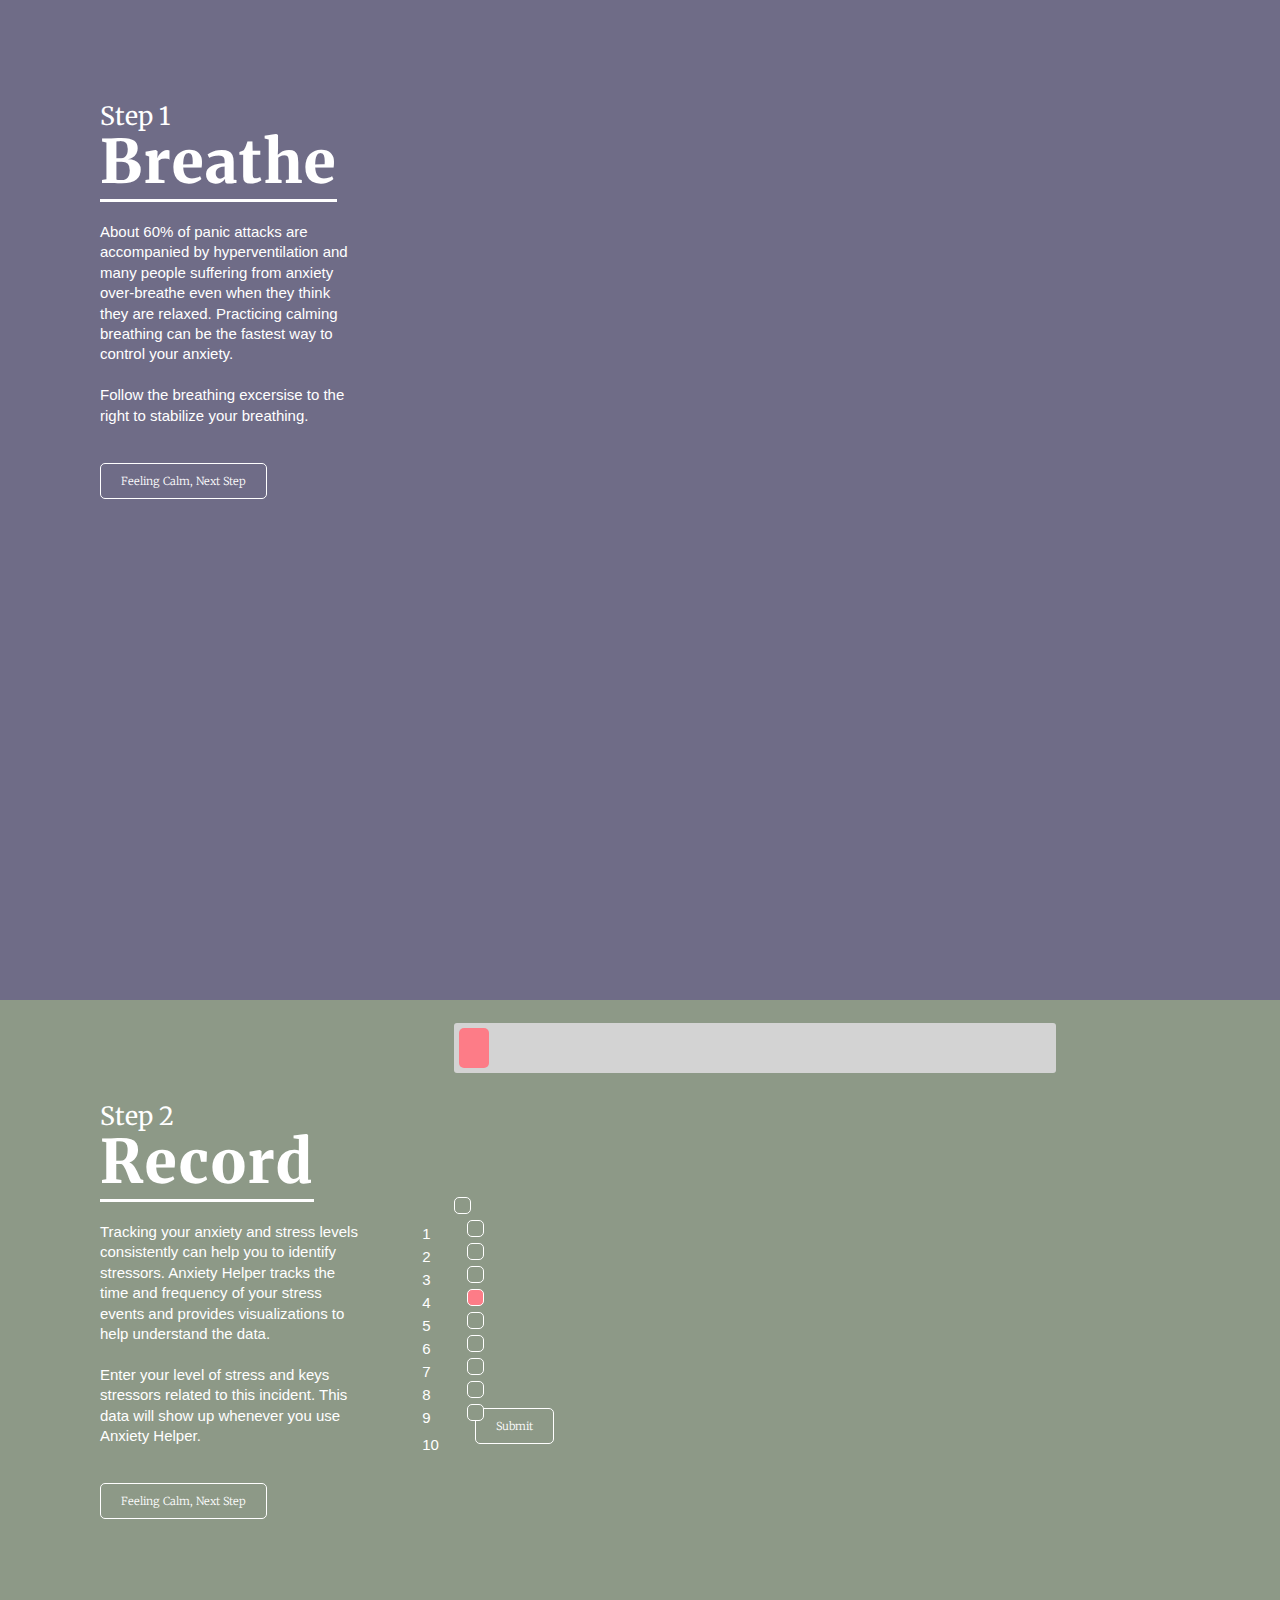
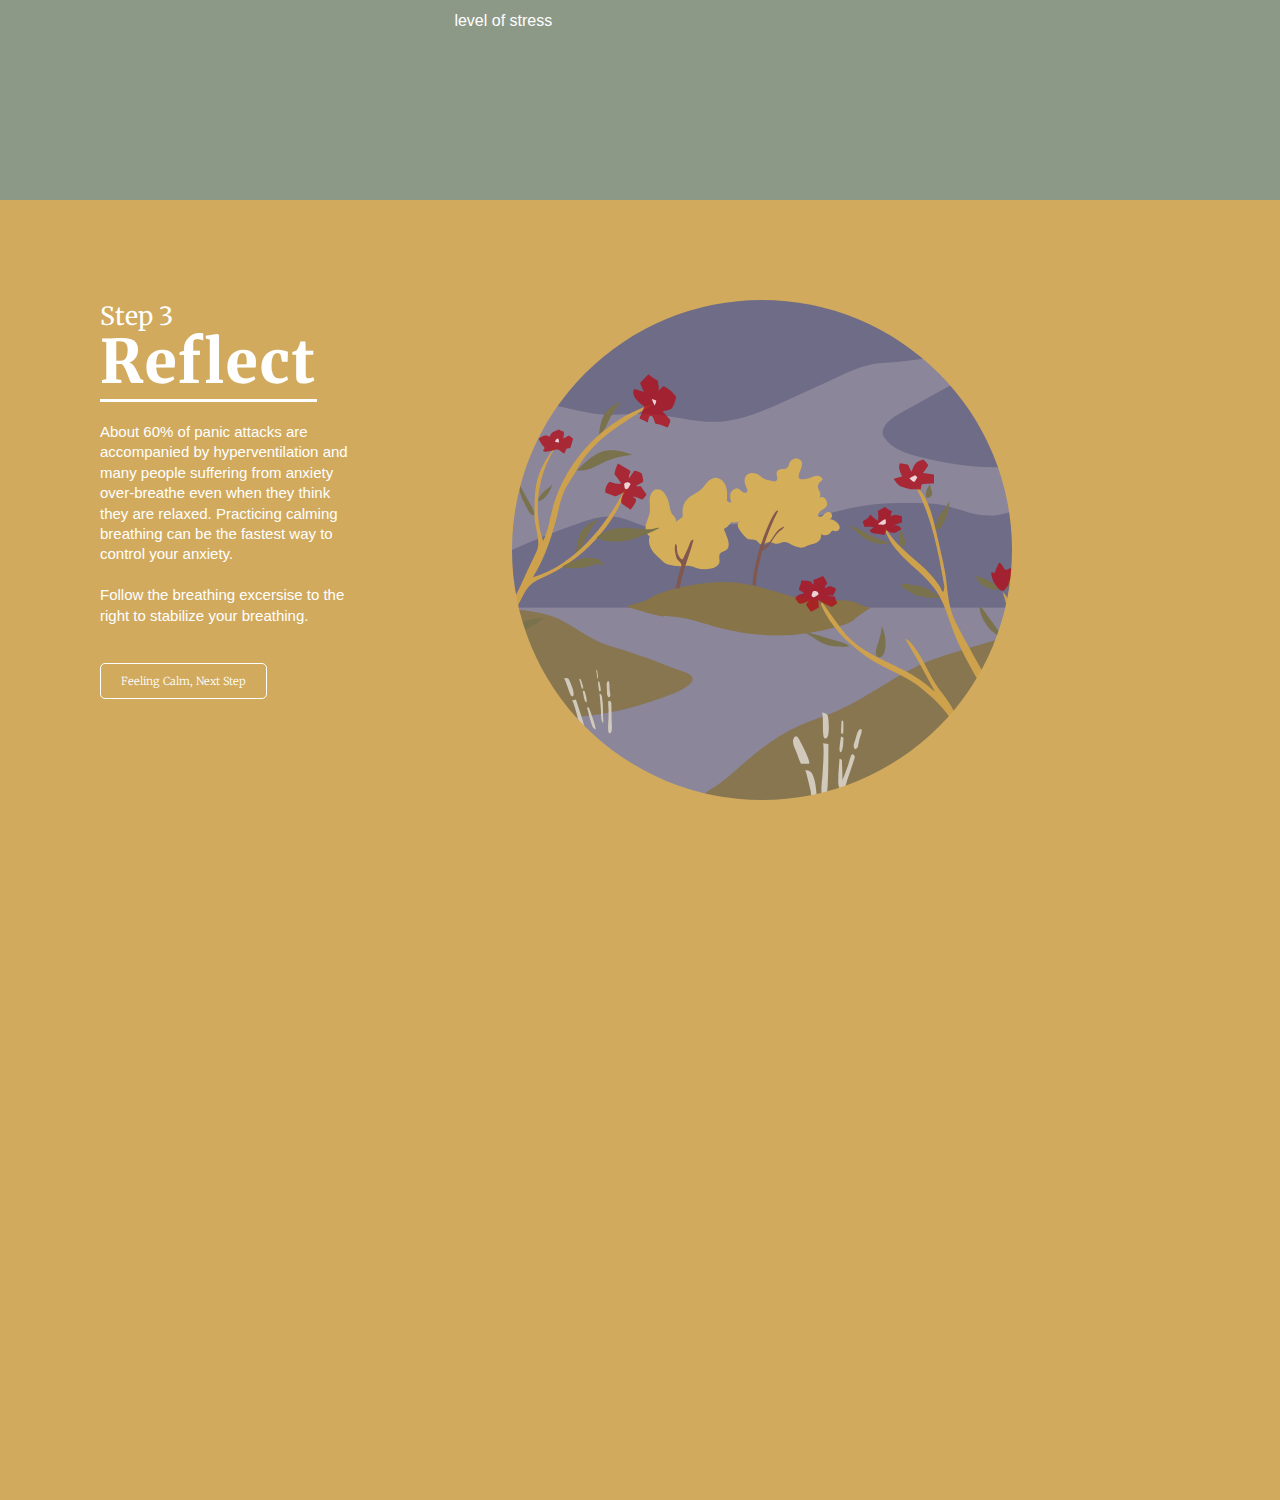
<file: index.html>
<!DOCTYPE html>
<html>
<head>
	<title></title>
	<link rel="stylesheet" type="text/css" href="css/styles.css">
	<link href="https://fonts.googleapis.com/css?family=Merriweather:400,700,900" rel="stylesheet">
	<script src="js/jquery-3.2.1.min.js"></script>
    <script src="js/Chart.min.js"></script>
</head>
<body>
	<div id ="header">
		<span class="info">
			<h1>Step 1<br><em>Breathe</em></h1>
			<p>
				About 60% of panic attacks are accompanied by hyperventilation and many people suffering from anxiety over-breathe even when they think they are relaxed. Practicing calming breathing can be the fastest way to control your anxiety.
				<br><br>
				Follow the breathing excersise to the right to stabilize your breathing.
			</p><br><br>
			<a class= "jump" href="#middleTag">
				Feeling Calm, Next Step
			</a>
		</span>

		<div class="imagesContainer">
		</div>
	</div>
	<a name="middleTag"></a>
	<div id ="middle">
		<span class="info">
			<h1>Step 2<br><em>Record</em></h1>
			<p>
				Tracking your anxiety and stress levels consistently can help you to identify stressors. Anxiety Helper tracks the time and frequency of your stress events and provides visualizations to help understand the data.
				<br><br>
				Enter your level of stress and keys stressors related to this incident. This data will show up whenever you use Anxiety Helper.
			</p><br><br>
			<a class= "jump" href="#bottomTag">
				Feeling Calm, Next Step
			</a>
		</span>
		<div id ="input_form">
	      	<form>
	      		<div class="progress">
   					 <div class="progress-bar"></div>
 				</div>
		         <span><input type="radio" name="level" id="stress1" value=1><br>1</span>
		         <span><input type="radio" name="level" id="stress2" value=2><br>2</span>
		         <span><input type="radio" name="level" id="stress3" value=3><br>3</span>
		         <span><input type="radio" name="level" id="stress4" value=4><br>4</span>
		         <span><input type="radio" name="level" id="stress5" checked value=5><br>5</span>
		         <span><input type="radio" name="level" id="stress6" value=6><br>6</span>
		         <span><input type="radio" name="level" id="stress7" value=7><br>7</span>
		         <span><input type="radio" name="level" id="stress8" value=8><br>8</span>
		         <span><input type="radio" name="level" id="stress9" value=9><br>9</span>
		         <span><input type="radio" name="level" id="stress10" value=10><br>10</span>
		         <input type="submit" id="hitEnter"><br><br>
		         <h1>level of stress</h1>
	      	</form>
    	</div>
	</div>
	<a name="bottomTag"></a>
	<div id ="bottom">
		<span class="info">
			<h1>Step 3<br><em>Reflect</em></h1>
			<p>
				About 60% of panic attacks are accompanied by hyperventilation and many people suffering from anxiety over-breathe even when they think they are relaxed. Practicing calming breathing can be the fastest way to control your anxiety.
				<br><br>
				Follow the breathing excersise to the right to stabilize your breathing.
			</p><br><br>
			<a class= "jump" href="#contact">
				Feeling Calm, Next Step
			</a>
		</span>

		<div class="imagesContainer"></div>
		<canvas id="hourChart" width="100" height="30"></canvas>
  		<canvas id="dayChart" width="100" height="30"></canvas>
			<canvas id="avgChart" width="100" height="30"></canvas>
	</div>
	<script type="text/javascript" src="js/stats.js"></script>
	<script type="text/javascript" src="js/calm.js"></script>
</body>
</html>
</file>
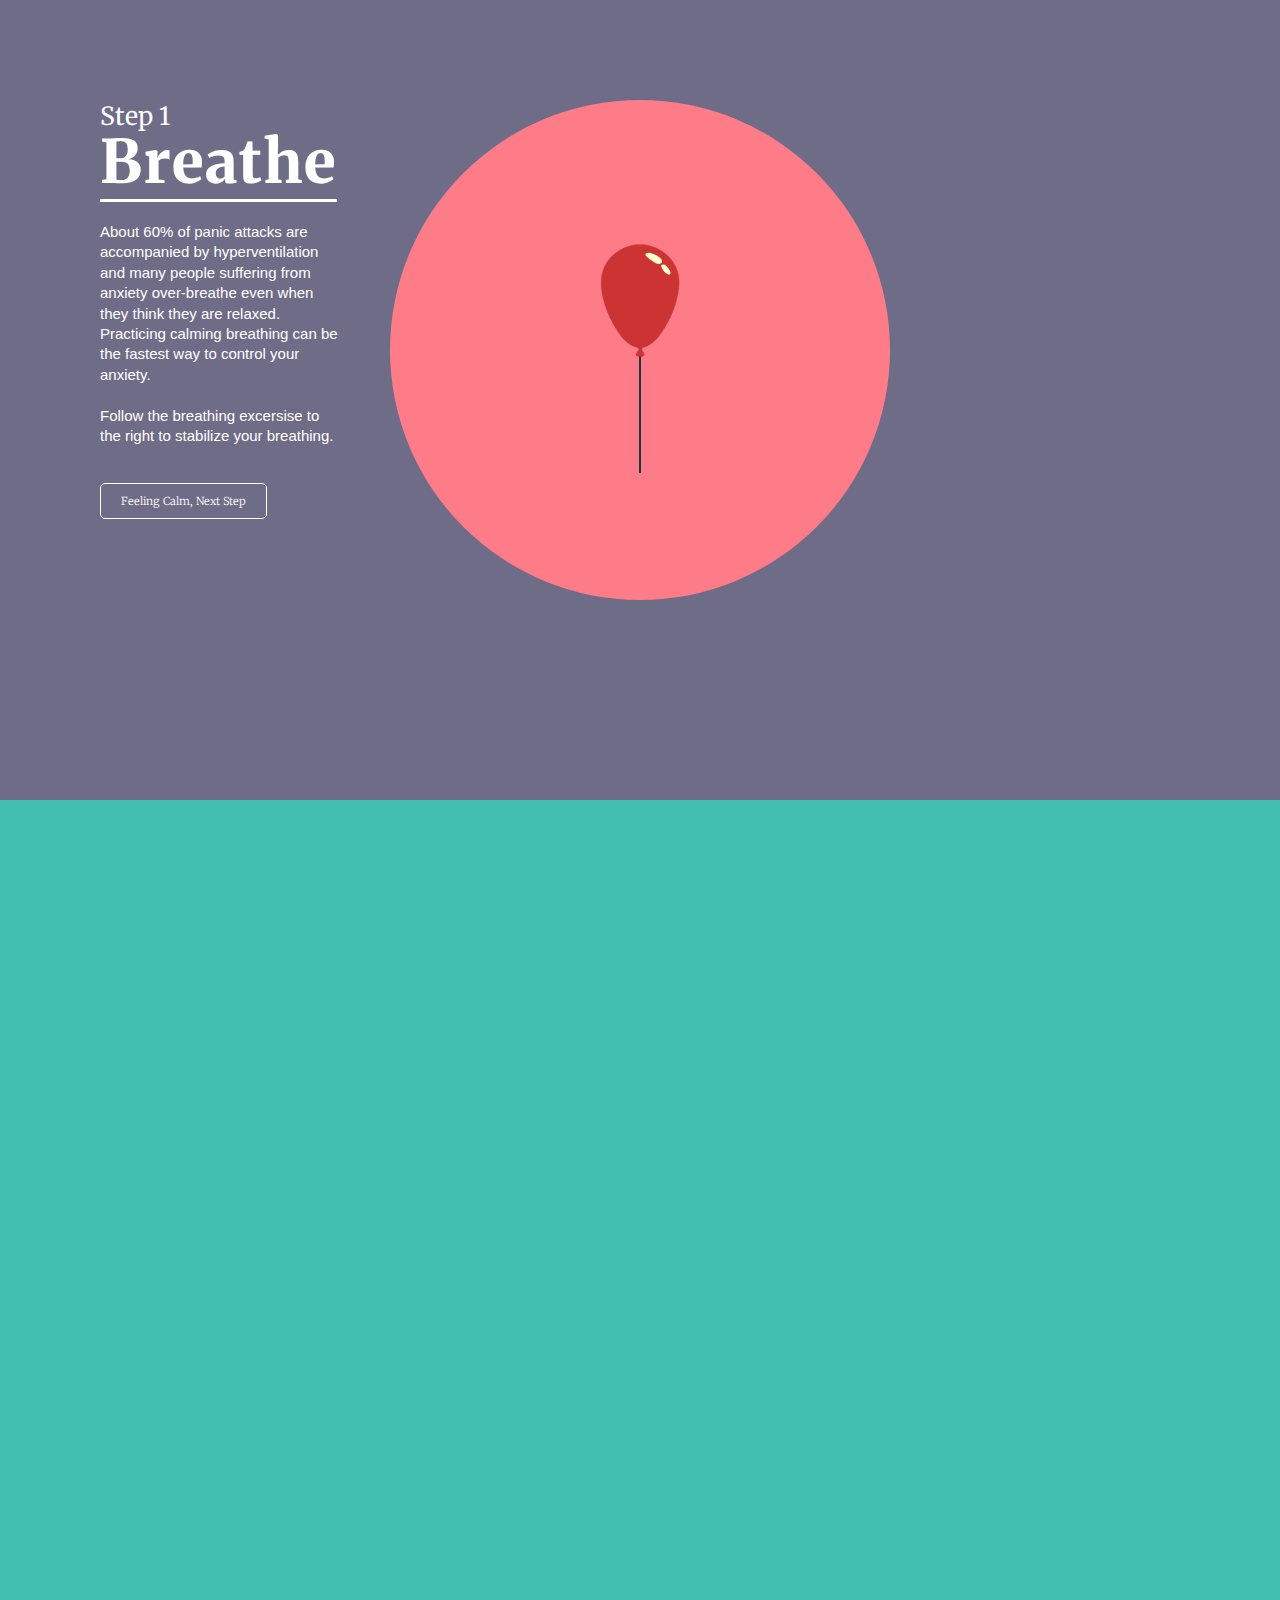
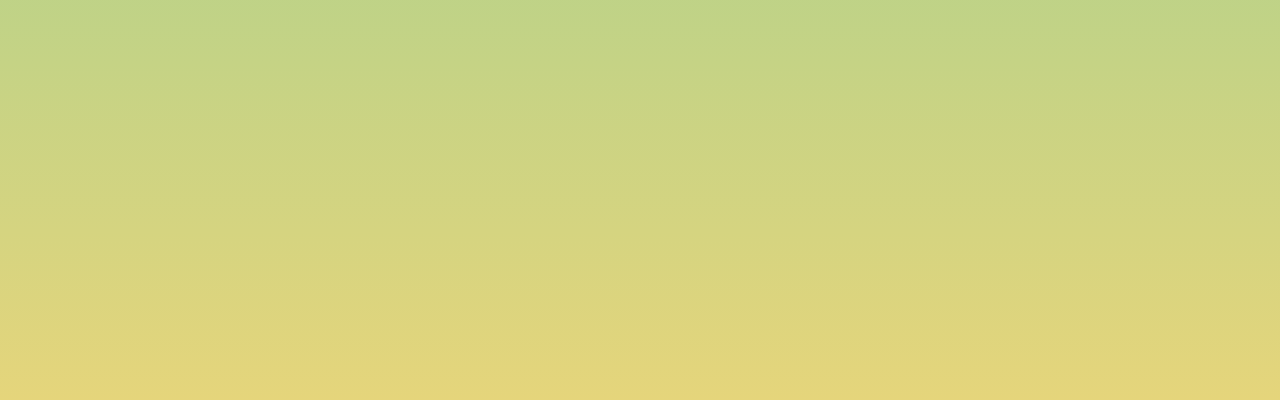
<file: lucasPages/html/index.html>
<!DOCTYPE html>
<html>
<head>
	<title></title>
	<link rel="stylesheet" type="text/css" href="css/styles.css">
	<link href="https://fonts.googleapis.com/css?family=Montserrat|Roboto" rel="stylesheet">
	<link href="https://fonts.googleapis.com/css?family=Merriweather:400,700,900" rel="stylesheet">
</head>
<body>
	<div id ="header">
		<span class="info">
			<h1>Step 1<br><em>Breathe</em></h1>
			<p>
				About 60% of panic attacks are accompanied by hyperventilation and many people suffering from anxiety over-breathe even when they think they are relaxed. Practicing calming breathing can be the fastest way to control your anxiety. 
				<br><br>
				Follow the breathing excersise to the right to stabilize your breathing.
			</p><br><br>
			<a class= "jump" href="#contact"> 
				Feeling Calm, Next Step
			</a>
		</span>
		
		<div id="imagesContainer"> 
			<!-- <h1>Step 1<br><em>Breathe</em></h1> -->
		</div>
	</div>
	<a name="contact"></a>
	<div id ="middle">
	</div>


</body>
</html>
</file>
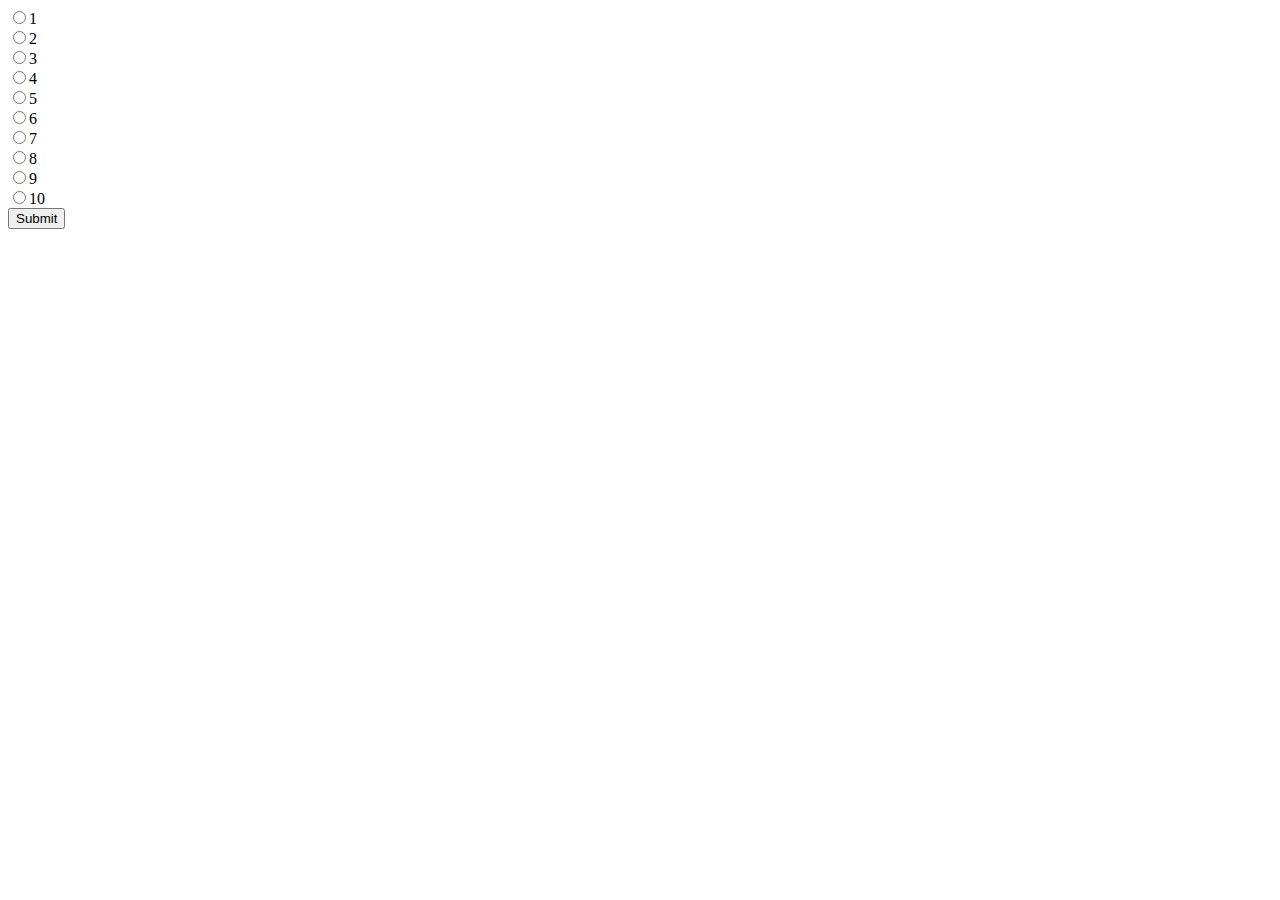
<file: calm.html>
<!doctype html>


<head>
  <meta charset="utf-8">
  <title></title>
  <script src="https://ajax.googleapis.com/ajax/libs/jquery/3.2.1/jquery.min.js"></script>
</head>

<body>
    <div id="input_form">
      <form>
         <input type="radio" name="level" value=1>1<br>
         <input type="radio" name="level" value=1>2<br>
         <input type="radio" name="level" value=1>3<br>
         <input type="radio" name="level" value=1>4<br>
         <input type="radio" name="level" value=1>5<br>
         <input type="radio" name="level" value=1>6<br>
         <input type="radio" name="level" value=1>7<br>
         <input type="radio" name="level" value=1>8<br>
         <input type="radio" name="level" value=1>9<br>
         <input type="radio" name="level" value=1>10<br>
      </form>
      <input type="submit" id="hitEnter"><br>
    </div>
  <script type="text/javascript" src="popup.js"></script>
</body>
</html>
</file>
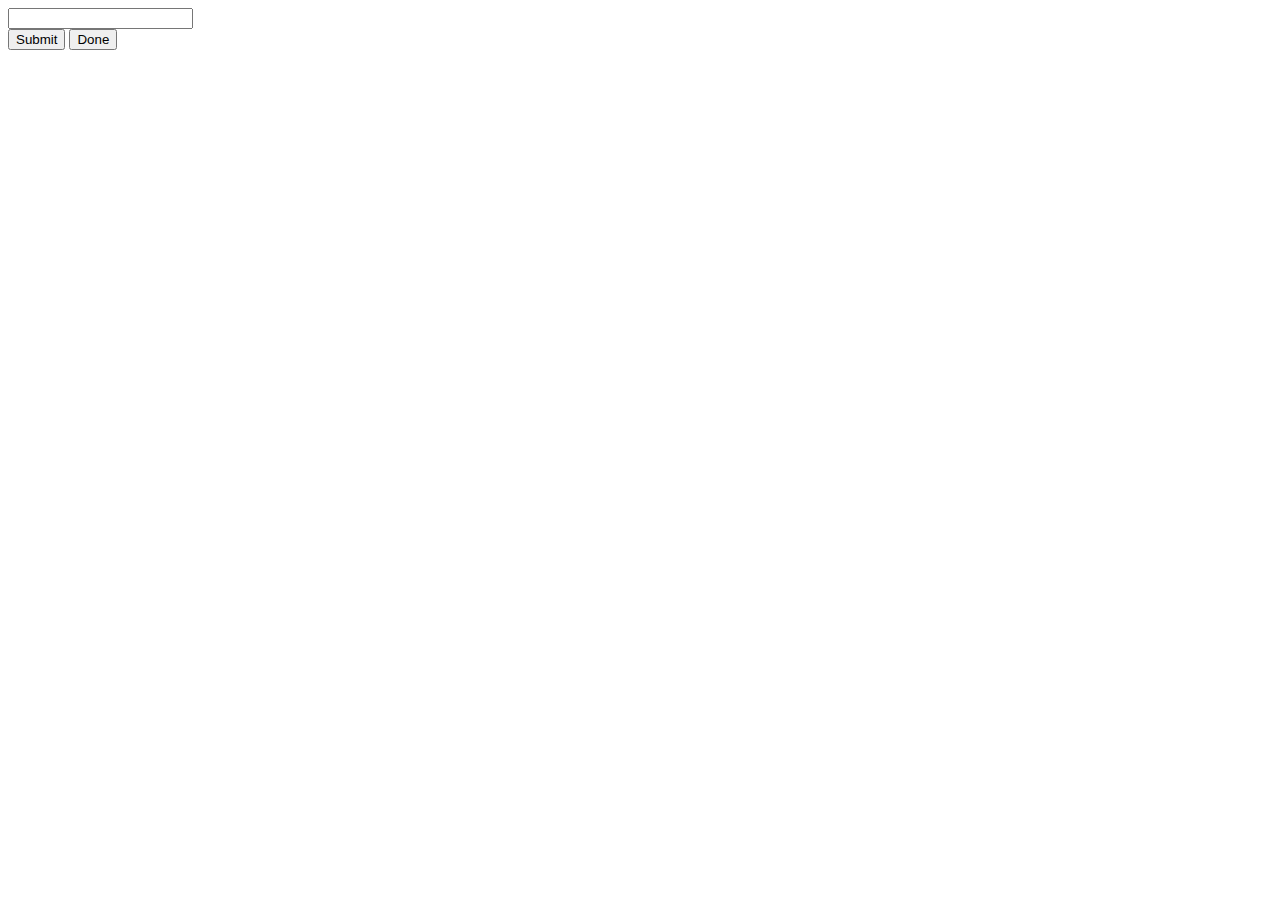
<file: triggers.html>
<!doctype html>


<head>
  <meta charset="utf-8">
  <title></title>
  <script src="jquery-3.2.1.min.js"></script>
  
</head>

<body>
    <div id="input_form">
      <input type="text" id="trigger"><br>
      <input type="submit" id="hitEnter">
      <input type="submit" id="iDone" value="Done"><br>
    </div>
    <div id="trigger_list"></div>
    <script type="text/javascript" src="triggers.js"></script>
</body>
</html>
</file>
<file: css/styles.css>
* {
	margin:0;
	padding:0;
	font-family: 'Merriweather', sans-serif;
	font-weight: 800;
	font-size: 12px;
}

body {
	width: 100%;
	height: 2000px;
	box-sizing: border-box;
	background: #28c9b6; /* Old browsers */
	background: -moz-linear-gradient(top, #28c9b6 0%, #e5d57b 100%); /* FF3.6-15 */
	background: -webkit-linear-gradient(top, #28c9b6 0%,#e5d57b 100%); /* Chrome10-25,Safari5.1-6 */
	background: linear-gradient(to bottom, #28c9b6 0%,#e5d57b 100%); /* W3C, IE10+, FF16+, Chrome26+, Opera12+, Safari7+ */
	filter: progid:DXImageTransform.Microsoft.gradient( startColorstr='#28c9b6', endColorstr='#e5d57b',GradientType=0 ); /* IE6-9 */
	box-sizing: border-box;
	/*padding-left: 30%;
	padding-right: 30%;*/
}

#header {
	width: 100%;
	height: 100vh;
	background-color: #6F6C87;
	margin:auto;
	padding-top: 100px;	
}

/*#header .imagesContainer {
	margin-left: 40%;
    width: 500px;
    height: 500px;
    border-radius: 100%;
    background-color: #fd7C87;
    background-image: url("../images/balloon.gif");
    background-position: center;
    background-repeat: no-repeat;
    background-clip: border-box;
    background-size: 90px;
}*/

#header .imagesContainer {
	width: 500px;
	height: 500px;
	margin: 0;
	position: absolute;
	top: 510px;
	left: 40.2%;
	text-align: center;
}

#header .imagesContainer p {
	animation: 1.5s opacity;
	-webkit-transition: 1.5s opacity;
}

#header .imagesContainer .in {
	animation-name: fadeIn;
    animation-duration: 10s; 
    animation-iteration-count: infinite;
}

#header .imagesContainer .out {
	animation-name: fade;
	animation-delay: 5s;
	animation-duration: 10s;
	animation-iteration-count: infinite;
	opacity: 0;
	position: relative;
	top: -50px;
}

@keyframes fadeOut {
    0% {opacity: 1;}
    100% {opacity: 0;}
}

@keyframes fadeIn {
    0% {opacity: 0;}
    100% {opacity: 1;}
}



#header #circCanvas {
	margin-left: 15%;
    width: 500px;
    height: 500px;
    border-radius: 100%;
    background-color: #fd7C87;
}

#header .info {
	color:white;
	width: 260px;
	height: 100%;
	font-size: 25px; 
	margin-left: 100px;
	float: left;
	text-align: left;
}

#header h1{
	width: 100%;
	font-size: 25px; 
	font-weight: 400;
	float: left;
}

#header h1 *{
	width: 100%;
	font-size: 60px; 
	letter-spacing: 2px;
	font-style: normal;
	border-bottom: 1px;
    border-bottom: solid #fff;
    line-height: 1;
}

#header p {
	margin-top: 30px;
	display: inline-block;
	font-size: 15px; 
	line-height: 1.7rem;
	font-family: 'Open Sans', sans-serif;
	color:white;
	width: 100%;
	font-weight: 100;
}

#header .jump {	
	margin-top: 100px;
	box-sizing: border-box;
    border-radius: 5px;
    padding-top: 10px;
    padding-bottom: 10px;
    padding-left: 20px;
    padding-right: 20px;
    background-color: #6F6C87;
    border: 1px solid #fff;
    color: #fff;
    font-size: 11px;
    font-family: 'Merriweather', sans-serif;
    font-weight: 200;
    text-decoration: none;
    text-align: center;
}

#header .jump:hover {
	background-color: #fff;
	border: 2px solid #6F6C87;
	font-weight: 400;
	color: #6F6C87;
}

#middle {
	width: 100%;
	height: 700px;
	background-color: #8D9987;
	margin:auto;
	padding-top: 100px;	
}

#middle .imagesContainer {
	margin-left: 40%;
    width: 500px;
    height: 500px;
    border-radius: 100%;
    background-color: #fd7C87;
    background-image: url(../images/circle.svg);
    background-position: center;
    background-clip: border-box;
    background-size: 790px;
}

#middle .imagesContainer h1 {
	color:white;
	width: 100%;
	height: 100%;
	font-size: 60px; 
	letter-spacing: 2px;
	margin:auto;
	float: left;
	margin-top: 32%;
	text-align: center;
	
}

#middle .imagesContainer h1 *{
	color:white;
	width: 100%;
	height: 100%;
	font-size: 60px; 
	letter-spacing: 2px;
	margin:auto;
	float: left;
	text-align: center;
	font-style: normal;
}

#middle .info {
	color:white;
	width: 260px;
	height: 100%;
	font-size: 25px; 
	margin-left: 100px;
	float: left;
	text-align: left;
}

#middle h1{
	width: 100%;
	font-size: 25px; 
	font-weight: 400;
	float: left;
}

#middle h1 *{
	width: 100%;
	font-size: 60px; 
	letter-spacing: 2px;
	font-style: normal;
	border-bottom: 1px;
    border-bottom: solid #fff;
    line-height: 1;
}

#middle p {
	margin-top: 30px;
	display: inline-block;
	font-size: 15px; 
	line-height: 1.7rem;
	font-family: 'Open Sans', sans-serif;
	color:white;
	width: 100%;
	font-weight: 100;
}

#middle .jump {	
	margin-top: 100px;
	box-sizing: border-box;
    border-radius: 5px;
    padding-top: 10px;
    padding-bottom: 10px;
    padding-left: 20px;
    padding-right: 20px;
    background-color: #8D9987;
    border: 1px solid #fff;
    color: #fff;
    font-size: 11px;
    font-family: 'Merriweather', sans-serif;
    font-weight: 200;
    text-decoration: none;
    text-align: center;
}

#middle .jump:hover {
	background-color: #fff;
	border: 2px solid #8D9987;
	font-weight: 400;
	color: #8D9987;
}

#middle #input_form {
	margin-left: 24%;
	box-sizing: border-box;
	width: 50%;
	height: 80%;
}

#middle form {
	margin-top: 10px;
	margin-left: 20%;
	width: 100%;
	height: 150px;
	font-weight: 100;  
	font-size: 18px;
}


#middle form span { 
	position: relative;
	left: -13px;
	top: 20px;
	color: #fff;
	font-family: 'Open Sans', sans-serif;
	font-weight: 100;
	font-size: 15px;
	text-align: center;
}

#middle #hitEnter {
	margin-left: 3%;
	box-sizing: border-box;
    border-radius: 5px;
    padding-top: 10px;
    padding-bottom: 10px;
    padding-left: 20px;
    padding-right: 20px;
    background-color: #8D9987;
    border: 1px solid #fff;
    color: #fff;
    font-size: 11px;
    font-family: 'Merriweather', sans-serif;
    font-weight: 200;
    text-decoration: none;
    text-align: center;
}

#middle #hitEnter:hover {
	background-color: #fff;
	border: 2px solid #8D9987;
	font-weight: 400;
	color: #8D9987;
}

  input[type='radio']:after {
        width: 15px;
        height: 15px;
        border-radius: 5px;
        top: -2px;
        left: -3px;
        position: relative;
        background-color: #8D9987;
        content: '';
        display: inline-block;
        visibility: visible;
        border: 1px solid white;
    }

    input[type='radio']:checked:after {
        width: 15px;
        height: 15px;
        border-radius: 5px;
        top: -2px;
        left: -3px;
        position: relative;
        background-color: #fd7C87;
        content: '';
        display: inline-block;
        visibility: visible;
        border: 1px solid white;
    }

    input {
    	margin-left: 5.5%;
    }

    #input_form h1{
    	margin-left: 3%;
    	color: white;
    	font-family: 'Open Sans', sans-serif;
    	font-weight: 100;
    	font-size: 16px;
    	margin-bottom: 80px;
    	margin-top: 145px;
    }

 #input_form .progress {
 	position: relative;
 	top: -100px;
 	margin-top: 13px;
 	margin-left: 3%;
 	box-sizing: border-box;
 	padding: 5px;
 	display: inline-block;
 	border-radius: 3px; 
 	width: 94%;
 	height: 50px;
 	background-color: lightgrey;
 }

 #input_form .progress-bar {
  height: 40px;
  border-radius: 5px;
  background-color: #fd7C87;
  transition-property: width;
  transition: 0.4s linear;
  width: 5%;
}

#stress1:checked ~ .progress > .progress-bar {
  width: 10%;
  background-color: #fd7C87;
}
#stress2:checked ~ .progress > .progress-bar {
  width: 20%;
  background-color: #fd7C87;
}
#stress3:checked ~ .progress > .progress-bar {
  width: 30%;
  background-color: #fd7C87;
}
#stress4:checked ~ .progress > .progress-bar {
  width: 40%;
  background-color: #fd7C87;
}
#stress5:checked ~ .progress > .progress-bar {
  width: 50%;
  background-color: #fd7C87;
}
#stress6:checked ~ .progress > .progress-bar {
  width: 60%;
  background-color: #fd7C87;
}
#stress7:checked ~ .progress > .progress-bar {
  width: 70%;
  background-color: #fd7C87;
}
#stress8:checked ~ .progress > .progress-bar {
  width: 80%;
  background-color: #fd7C87;
}
#stress9:checked ~ .progress > .progress-bar {
  width: 90%;
  background-color: #fd7C87;
}
#stress10:checked ~ .progress > .progress-bar {
  width: 100%;
  background-color: #fd7C87;
}

#bottom {
	width: 100%;
	height: 1200px;
	background-color: #D1AA5D;
	margin:auto;
	padding-top: 100px;	
}

#bottom .imagesContainer {
	margin-left: 40%;
    width: 500px;
    height: 500px;
    border-radius: 100%;
    background-color: #fd7C87;
    background-image: url(../images/circle.svg);
    background-position: center;
    background-clip: border-box;
    background-size: 790px;
}

#bottom .imagesContainer h1 {
	color:white;
	width: 100%;
	height: 100%;
	font-size: 60px; 
	letter-spacing: 2px;
	margin:auto;
	float: left;
	margin-top: 32%;
	text-align: center;
	
}

#bottom .imagesContainer h1 *{
	color:white;
	width: 100%;
	height: 100%;
	font-size: 60px; 
	letter-spacing: 2px;
	margin:auto;
	float: left;
	text-align: center;
	font-style: normal;
}

#bottom .info {
	color:white;
	width: 260px;
	height: 500px;
	font-size: 25px; 
	margin-left: 100px;
	float: left;
	text-align: left;
}

#bottom h1{
	width: 100%;
	font-size: 25px; 
	font-weight: 400;
	float: left;
}

#bottom h1 *{
	width: 100%;
	font-size: 60px; 
	letter-spacing: 2px;
	font-style: normal;
	border-bottom: 1px;
    border-bottom: solid #fff;
    line-height: 1;
}

#bottom p {
	margin-top: 30px;
	display: inline-block;
	font-size: 15px; 
	line-height: 1.7rem;
	font-family: 'Open Sans', sans-serif;
	color:white;
	width: 100%;
	font-weight: 100;
}

#bottom .jump {	
	margin-top: 100px;
	box-sizing: border-box;
    border-radius: 5px;
    padding-top: 10px;
    padding-bottom: 10px;
    padding-left: 20px;
    padding-right: 20px;
    background-color: #D1AA5D;
    border: 1px solid #fff;
    color: #fff;
    font-size: 11px;
    font-family: 'Merriweather', sans-serif;
    font-weight: 200;
    text-decoration: none;
    text-align: center;
}

#bottom .jump:hover {
	background-color: #fff;
	border: 2px solid #D1AA5D;
	font-weight: 400;
	color: #D1AA5D;
}

#bottom #charts {
	margin-top: 110px;
	margin-left: 7%;
}

#bottom #charts h1 {
	color: white;
	font-family: 'Open Sans', sans-serif;
	font-style: normal;
	font-weight: 100;
	font-size: 15px;
	margin-bottom: 20px;
}

#bottom .hourContainer {
	font-weight: 100;
	display: inline-block;
	box-sizing: border-box;
	background-color: #D1AA5D;
	float: left;
	width: 54%;
	margin-top: 45px;
	margin-right: 50px;
	margin-left: 11%;
	margin-bottom: 100px;
	height: 350px;
}

#bottom .dayContainer {
	display: inline-block;
	box-sizing: border-box;
	background-color: #D1AA5D;
	float: left;
	width: 40%;
	margin-top: 20px;
	margin-right: 0px;
	height: 250px;
}

#bottom .avgContainer {
	display: inline-block;
	box-sizing: border-box;
	background-color: #D1AA5D;
	float: left;
	width: 40%;
	margin-top: 20px;
	margin-right: 0px;
	margin-left: 80px;
	height: 250px;
}

#final {
	width: 100%;
	height: 1000px;
	background-color: #848079;
	margin:auto;
	padding-top: 100px;	
}

#final .imagesContainer {
	margin-left: 40%;
    width: 500px;
    height: 500px;
    border-radius: 100%;
    background-color: #fd7C87;
    background-image: url(../images/circle.svg);
    background-position: center;
    background-clip: border-box;
    background-size: 790px;
}

#final .imagesContainer h1 {
	color:white;
	width: 100%;
	height: 100%;
	font-size: 60px; 
	letter-spacing: 2px;
	margin:auto;
	float: left;
	margin-top: 32%;
	text-align: center;
	
}

#final .imagesContainer h1 *{
	color:white;
	width: 100%;
	height: 100%;
	font-size: 60px; 
	letter-spacing: 2px;
	margin:auto;
	float: left;
	text-align: center;
	font-style: normal;
}

#final .info {
	color:white;
	width: 260px;
	height: 500px;
	font-size: 25px; 
	margin-left: 100px;
	float: left;
	text-align: left;
}

#final h1{
	width: 100%;
	font-size: 25px; 
	font-weight: 400;
	float: left;
}

#final h1 *{
	width: 100%;
	font-size: 60px; 
	letter-spacing: 2px;
	font-style: normal;
	border-bottom: 1px;
    border-bottom: solid #fff;
    line-height: 1;
}

#final p {
	margin-top: 30px;
	display: inline-block;
	font-size: 15px; 
	line-height: 1.7rem;
	font-family: 'Open Sans', sans-serif;
	color:white;
	width: 100%;
	font-weight: 100;
}

#final a {
	font-size: 15px; 
	line-height: 1.7rem;
	font-family: 'Open Sans', sans-serif;
	color: lightblue;
	width: 100%;
	font-weight: 100;
	font-style: italic;
	text-decoration: none;
}

#final a:hover {
	color: white;
}

#final .jump {	
	margin-top: 80px;
	box-sizing: border-box;
    border-radius: 5px;
    padding-top: 10px;
    padding-bottom: 10px;
    padding-left: 20px;
    padding-right: 20px;
    background-color: #848079;
    border: 1px solid #fff;
    color: #fff;
    font-size: 11px;
    font-family: 'Merriweather', sans-serif;
    font-weight: 200;
    text-decoration: none;
    text-align: center;
}

#final .jump:hover {
	background-color: #fff;
	border: 2px solid #848079;
	font-weight: 400;
	color: #848079;
}

#final h2 {
	margin-top: 40px;
	font-family: 'Open Sans', sans-serif;
	font-size: 15px; 
	font-weight: 400;
}
</file>
<file: lucasPages/html/css/styles.css>
* {
	margin:0;
	padding:0;
	font-family: 'Merriweather', sans-serif;
	font-weight: 800;
	font-size: 12px;
}

body {
	width: 100%;
	height: 2000px;
	box-sizing: border-box;
	background: #28c9b6; /* Old browsers */
	background: -moz-linear-gradient(top, #28c9b6 0%, #e5d57b 100%); /* FF3.6-15 */
	background: -webkit-linear-gradient(top, #28c9b6 0%,#e5d57b 100%); /* Chrome10-25,Safari5.1-6 */
	background: linear-gradient(to bottom, #28c9b6 0%,#e5d57b 100%); /* W3C, IE10+, FF16+, Chrome26+, Opera12+, Safari7+ */
	filter: progid:DXImageTransform.Microsoft.gradient( startColorstr='#28c9b6', endColorstr='#e5d57b',GradientType=0 ); /* IE6-9 */
	box-sizing: border-box;
	/*padding-left: 30%;
	padding-right: 30%;*/
}
#header {
	width: 100%;
	height: 700px;
	background-color: #6F6C87;
	margin:auto;
	padding-top: 100px;	
}

/*#imagesContainer {
	margin: auto;
    width: 500px;
    height: 500px;
    border-radius: 100%;
    background-color: #fd7C87;
    background-image: url(../circle.svg);
    background-position: center;
    background-clip: border-box;
    background-size: 790px;
}*/

#imagesContainer {
	margin: auto;
    width: 500px;
    height: 500px;
    border-radius: 100%;
    background-color: #fd7C87;
    background-image: url("../balloon.gif");
    background-position: center;
    background-repeat: no-repeat;
    background-clip: border-box;
    background-size: 90px;
}


#imagesContainer img{
    width: 100px;
    height: 100px;
}

/*#imagesContainer:hover {
	margin: auto;
    width: 500px;
    height: 500px;
    border-radius: 100%;
    background-color: #fd7C87;
    background-image: url("../balloon.gif");
    background-position: center;
    background-repeat: no-repeat;
    background-clip: border-box;
    background-size: 90px;
}*/


/*#imagesContainer h1 {
	color:white;
	width: 100%;
	height: 100%;
	font-size: 60px; 
	letter-spacing: 2px;
	margin:auto;
	float: left;
	margin-top: 32%;
	text-align: center;
	
}

#imagesContainer h1 *{
	color:white;
	width: 100%;
	height: 100%;
	font-size: 60px; 
	letter-spacing: 2px;
	margin:auto;
	float: left;
	text-align: center;
	font-style: normal;
}*/


#imagesConterin img:inactive{
	opacity: 10%;
}

#header .info {
	color:white;
	width: 19%;
	height: 100%;
	font-size: 25px; 
	margin-left: 100px;
	float: left;
	text-align: left;
}

#header h1{
	width: 100%;
	font-size: 25px; 
	font-weight: 400;
	float: left;
}

#header h1 *{
	width: 100%;
	font-size: 60px; 
	letter-spacing: 2px;
	font-style: normal;
	border-bottom: 1px;
    border-bottom: solid #fff;
    line-height: 1;
}

#header p {
	margin-top: 30px;
	display: inline-block;
	font-size: 15px; 
	line-height: 1.7rem;
	font-family: 'Open Sans', sans-serif;
	color:white;
	width: 100%;
	font-weight: 100;
}

#header .jump {	
	margin-top: 100px;
	box-sizing: border-box;
    border-radius: 5px;
    padding-top: 10px;
    padding-bottom: 10px;
    padding-left: 20px;
    padding-right: 20px;
    background-color: #6F6C87;
    border: 1px solid #fff;
    color: #fff;
    font-size: 11px;
    font-family: 'Merriweather', sans-serif;
    font-weight: 200;
    text-decoration: none;
    text-align: center;
}

#header .jump:hover {
	background-color: #fff;
	border: 2px solid #6F6C87;
	font-weight: 400;
	color: #6F6C87;
}

#middle {
	width: 100%;
	height: 700px;
	background-color: #43BFB0;
	margin:auto;
	padding-top: 100px;	
}
</file>
